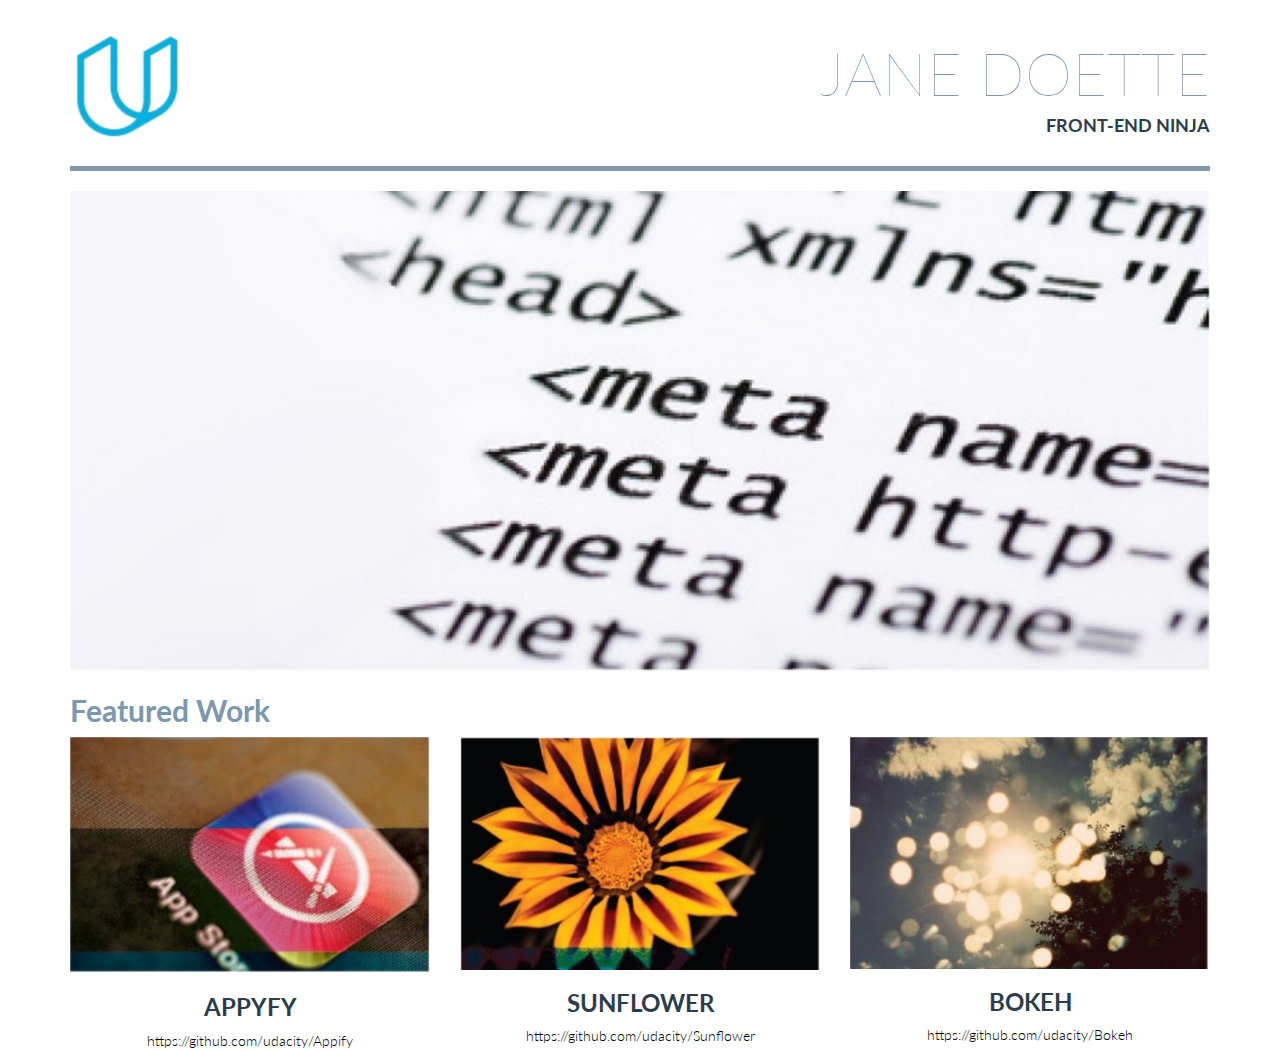
<file: index.html>
<!DOCTYPE html>
<html lang="en">
  <head>
    <meta charset="utf-8">
    <meta http-equiv="X-UA-Compatible" content="IE=edge">
    <meta name="viewport" content="width=device-width, initial-scale=1">
    <title>design-mockup-portfolio</title>
    <link href="https://fonts.googleapis.com/css?family=Lato:100,300" rel="stylesheet">
    <link rel="stylesheet" href="css/bootstrap.css">
    <link rel="stylesheet" href="css/style.css">
    <script type="text/javascript" src="js/jquery-3.2.0.js"></script>
    <script type="text/javascript" src="js/bootstrap.min.js"></script>
  </head>
  <body>
    <div class="container">
      <div class="row title-main">
        <div class="col-xs-6">
          <img class="title-logo" src="images/logo.jpg" alt="Udacity logo">
        </div>
        <div class="col-xs-6 text-right text-uppercase">
          <h2 class="title-super text-thin">Jane Doette</h2>
          <h4>Front-end ninja</h4>
        </div>
      </div>
      <div class="row">
        <div class="col-xs-12">
          <hr>
        </div>
      </div>
      <div class="row">
        <div class="col-xs-12">
          <img class="img-responsive" src="images/main.jpg" alt="This is the main image">
        </div>
      </div>
      <div class="row">
        <div class="col-xs-12">
          <h2>Featured Work</h2>
        </div>
      </div>
      <div class="row text-center">
        <div class="col-xs-4">
          <img class="img-responsive" src="images/appify.jpg" data-toggle="modal" data-target="#project1" alt="This is a image for pjt 1">
          <h3 class="text-uppercase">appyfy</h3>
          <a href="https://github.com/stephenyoon84/Build-a-Portfolio/blob/master/images/appify.jpg">https://github.com/udacity/Appify</a>
        </div>
        <div class="col-xs-4">
          <img class="img-responsive"src="images/sunflower.jpg" data-toggle="modal" data-target="#project2" alt="This is a image for pjt 2">
          <h3 class="text-uppercase">sunflower</h3>
          <a href="https://github.com/stephenyoon84/Build-a-Portfolio/blob/master/images/sunflower.jpg">https://github.com/udacity/Sunflower</a>
        </div>
        <div class="col-xs-4">
          <img class="img-responsive" src="images/bokeh.jpg" data-toggle="modal" data-target="#project3" alt="This is a image for pjt 3">
          <h3 class="text-uppercase">bokeh</h3>
          <a href="https://github.com/stephenyoon84/Build-a-Portfolio/blob/master/images/bokeh.jpg">https://github.com/udacity/Bokeh</a>
        </div>
      </div>
    </div>
    <!-- Modal -->
    <div class="modal fade" id="project1" tabindex="-1" role="dialog" aria-labelledby="myModalLabel" aria-hidden="true">
        <div class="modal-dialog">
            <div class="modal-content">
                <div class="modal-header">
                    <h4 class="modal-title" id="myModalLabel">Favorite App Page</h4>
                </div>
                <div class="modal-body">
                    <img class="img-responsive" src="images/appify.jpg">
                    This was my first project in this class. I learned a lot about HTML and CSS.
                    <a href="https://github.com/stephenyoon84/Build-a-Portfolio/blob/master/images/appify.jpg">https://github.com/stephenyoon84/Build-a-Portfolio/blob/master/images/appify.jpg</a>
                </div>
                <div class="modal-footer">
                    <button type="button" class="btn btn-default" data-dismiss="modal">Close</button>
                </div>
            </div>
        </div>
    </div>
    <div class="modal fade" id="project2" tabindex="-1" role="dialog" aria-labelledby="myModalLabel" aria-hidden="true">
        <div class="modal-dialog">
            <div class="modal-content">
                <div class="modal-header">
                    <h4 class="modal-title" id="myModalLabel">Favorite App Page</h4>
                </div>
                <div class="modal-body">
                    <img class="img-responsive" src="images/sunflower.jpg">
                    This was my second project in this class. I learned a lot about HTML and CSS.
                    <a href="https://github.com/stephenyoon84/Build-a-Portfolio/blob/master/images/sunflower.jpg">https://github.com/stephenyoon84/Build-a-Portfolio/blob/master/images/sunflower.jpg</a>
                </div>
                <div class="modal-footer">
                    <button type="button" class="btn btn-default" data-dismiss="modal">Close</button>
                </div>
            </div>
        </div>
    </div>
    <div class="modal fade" id="project3" tabindex="-1" role="dialog" aria-labelledby="myModalLabel" aria-hidden="true">
        <div class="modal-dialog">
            <div class="modal-content">
                <div class="modal-header">
                    <h4 class="modal-title" id="myModalLabel">Favorite App Page</h4>
                </div>
                <div class="modal-body">
                    <img class="img-responsive" src="images/bokeh.jpg">
                    This was my third project in this class. I learned a lot about HTML and CSS.
                    <a href="https://github.com/stephenyoon84/Build-a-Portfolio/blob/master/images/bokeh.jpg">https://github.com/stephenyoon84/Build-a-Portfolio/blob/master/images/bokeh.jpg</a>
                </div>
                <div class="modal-footer">
                    <button type="button" class="btn btn-default" data-dismiss="modal">Close</button>
                </div>
            </div>
        </div>
    </div>
  </body>
</html>
</file>
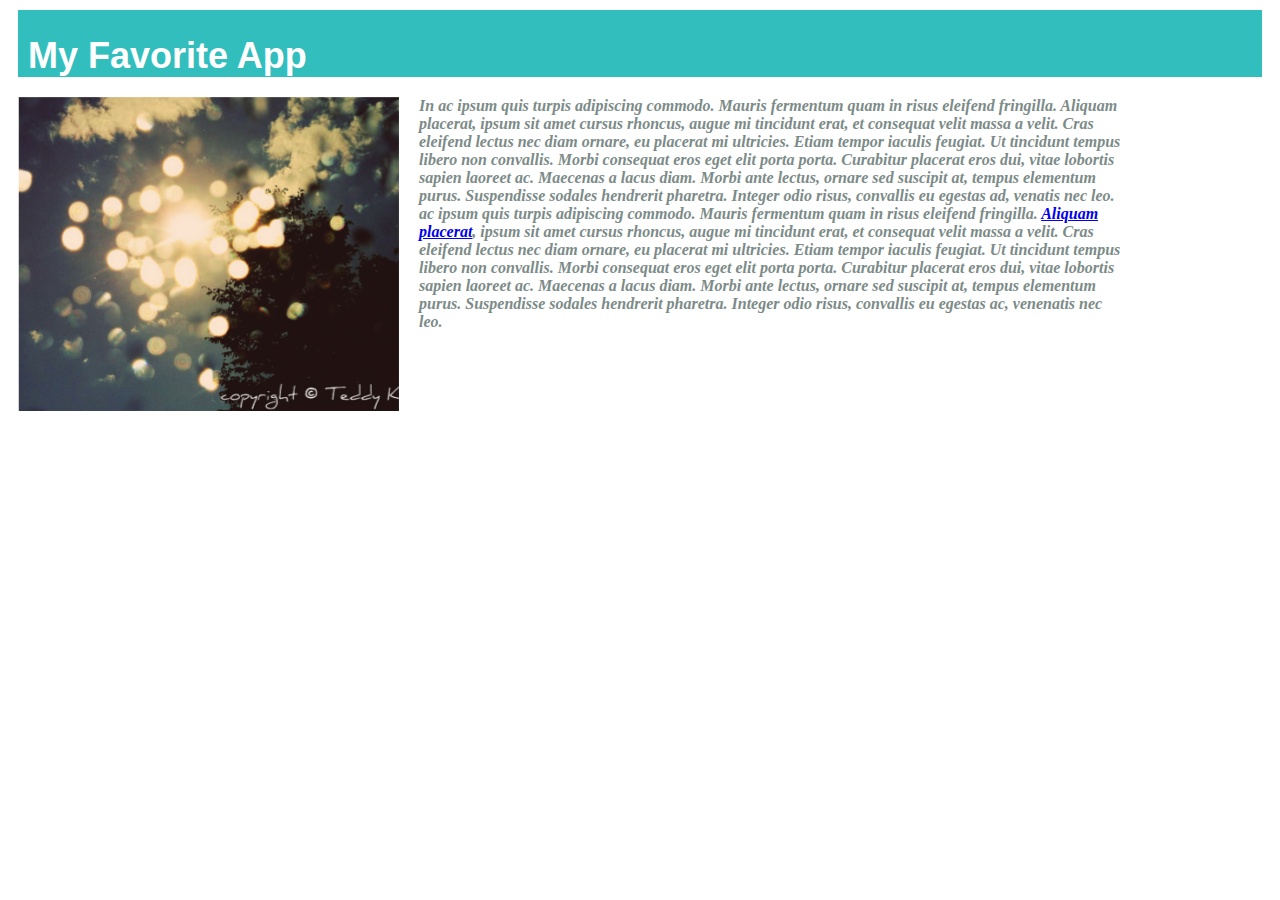
<file: pjt/pjt1/index.html>
<!DOCTYPE html>
<html>
  <head>
    <meta charset="utf-8">
    <link rel="stylesheet" href="style.css">
    <title>Favorite App</title>
  </head>
  <body>
    <h1 class="title">
      My Favorite App
    </h1>
    <div class="app">
      <div class="screenshot">
        <img src="images/app.png" alt="This is a screenshot">
      </div>
      <div class="description">
        In ac ipsum quis turpis adipiscing commodo. <em>Mauris fermentum quam</em> in risus eleifend fringilla. Aliquam placerat, ipsum sit amet cursus rhoncus, augue mi tincidunt erat, et consequat velit massa a velit. Cras eleifend lectus nec diam ornare, eu placerat mi ultricies. Etiam tempor iaculis feugiat. Ut tincidunt tempus libero non convallis. Morbi consequat eros eget elit porta porta. Curabitur placerat eros dui, vitae lobortis sapien laoreet ac. Maecenas a lacus diam. Morbi ante lectus, ornare sed suscipit at, tempus elementum purus. Suspendisse sodales hendrerit pharetra. Integer odio risus, convallis eu egestas ad, venatis nec leo. ac ipsum quis turpis adipiscing commodo. <em>Mauris fermentum quam</em> in risus eleifend fringilla. <a href="#">Aliquam placerat</a>, ipsum sit amet cursus rhoncus, augue mi tincidunt erat, et consequat velit massa a velit. Cras eleifend lectus nec diam ornare, eu placerat mi ultricies. Etiam tempor iaculis feugiat. Ut tincidunt tempus libero non convallis. Morbi consequat eros eget elit porta porta. Curabitur placerat eros dui, vitae lobortis sapien laoreet ac. Maecenas a lacus diam. Morbi ante lectus, ornare sed suscipit at, tempus elementum purus. Suspendisse sodales hendrerit pharetra. Integer odio risus, convallis eu egestas ac, venenatis nec leo.
      </div>
    </div>
  </body>
</html>
</file>
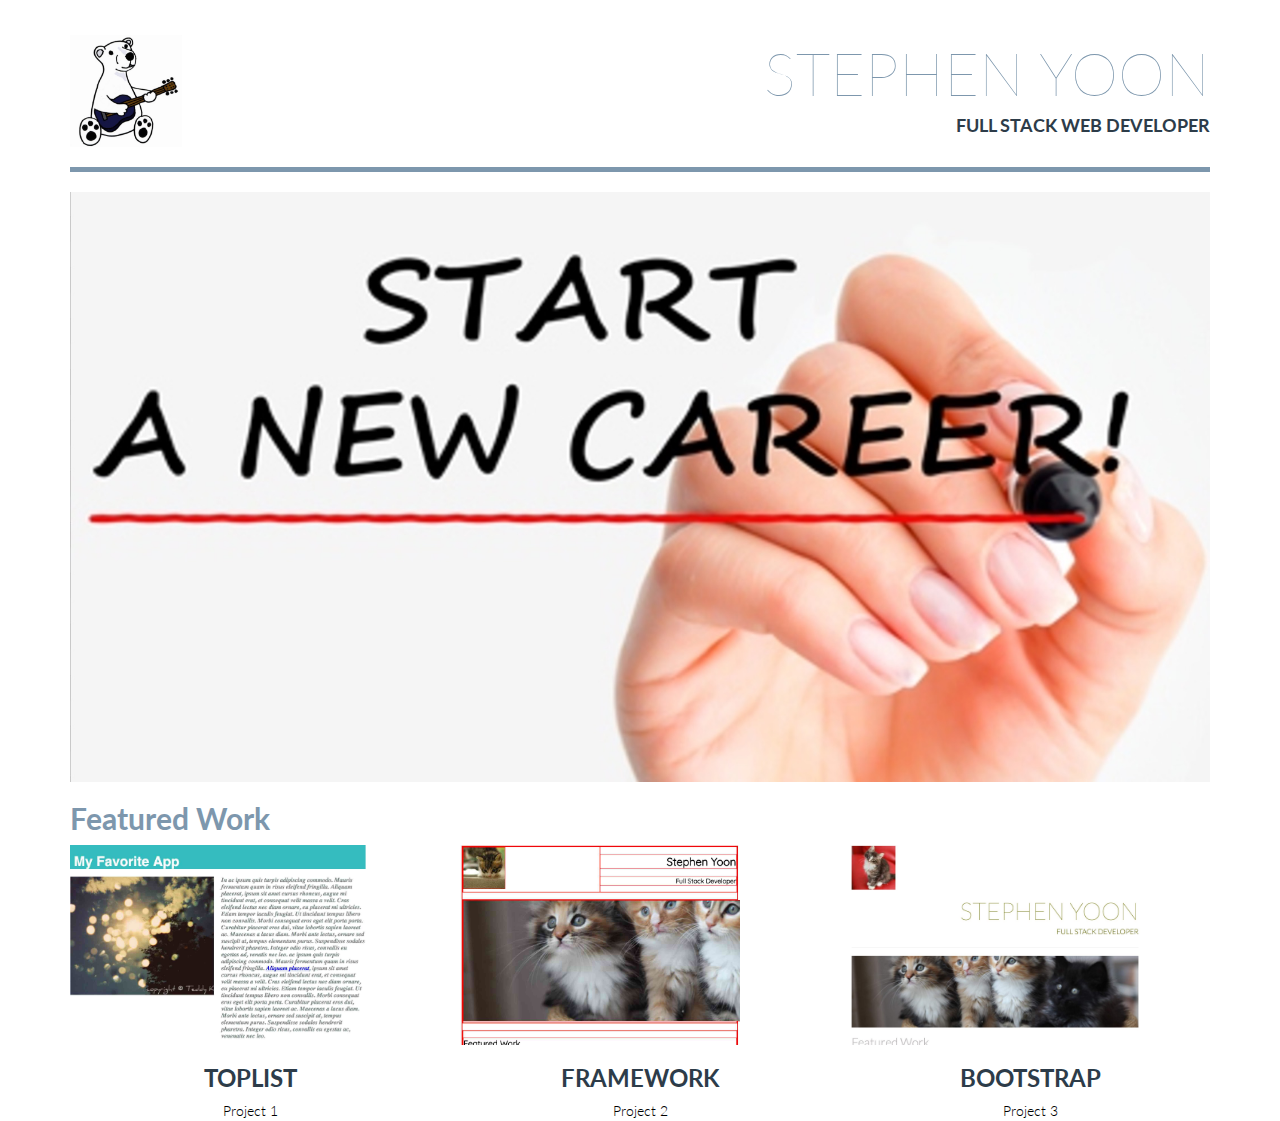
<file: Stephen-portfolio.html>
<!DOCTYPE html>
<html lang="en">
  <head>
    <meta charset="utf-8">
    <meta http-equiv="X-UA-Compatible" content="IE=edge">
    <meta name="viewport" content="width=device-width, initial-scale=1">
    <title>Stephen's Portfolio</title>
    <link href="https://fonts.googleapis.com/css?family=Lato:100,300" rel="stylesheet">
    <link rel="stylesheet" href="css/bootstrap.css">
    <link rel="stylesheet" href="css/style.css">
    <script src="js/jquery-3.2.0.js"></script>
    <script src="js/bootstrap.min.js"></script>
  </head>

  <body>

    <div class="container">
      <header class="row title-main">
        <!-- logo -->
        <section class="col-xs-6">
          <img class="title-logo" src="images/logo-s.jpg" alt="Udacity logo">
        </section>
        <!-- name and roll -->
        <section class="col-xs-12 col-sm-6 text-right text-uppercase">
          <h2 class="title-super text-thin">Stephen YOON</h2>
          <h4>Full Stack Web Developer</h4>
        </section>
      </header>

      <div class="row">
        <div class="col-xs-12">
          <hr>
        </div>
      </div>
      <!-- main image -->
      <section class="row">
        <section class="col-xs-12">
          <img class="img-responsive" src="images/main-s2.jpg" alt="This is the main image">
        </section>
      </section>

      <main class="row text-center">
        <div class="col-xs-12 text-left">
          <h2>Featured Work</h2>
        </div>
        <!-- First Project -->
        <article class="col-xs-4">
          <img class="img-responsive img-sample" src="images/PJT-1.jpg" data-toggle="modal" data-target="#project1" alt="This is a image for pjt 1">
          <h3 class="text-uppercase">Toplist</h3>
          <a href="https://github.com/stephenyoon84/Build-a-Portfolio/tree/master/pjt/pjt1" target="_blank">Project 1</a>
        </article>
        <!-- Second Project -->
        <article class="col-xs-4">
          <img class="img-responsive img-sample" src="images/PJT-2.jpg" data-toggle="modal" data-target="#project2" alt="This is a image for pjt 2">
          <h3 class="text-uppercase">Framework</h3>
          <a href="https://github.com/stephenyoon84/Build-a-Portfolio/tree/master/pjt/pjt2" target="_blank">Project 2</a>
        </article>
        <!-- Third Project -->
        <article class="col-xs-4">
          <img class="img-responsive img-sample" src="images/PJT-3.jpg" data-toggle="modal" data-target="#project3" alt="This is a image for pjt 3">
          <h3 class="text-uppercase">Bootstrap</h3>
          <a href="https://github.com/stephenyoon84/Build-a-Portfolio/tree/master/pjt/pjt3" target="_blank">Project 3</a>
        </article>
      </main>

    </div>
    <!-- Modal -->
    <div class="modal fade" id="project1" tabindex="-1" role="dialog" aria-labelledby="myModalLabel" aria-hidden="true">
        <div class="modal-dialog">
            <div class="modal-content">
                <div class="modal-header">
                    <h4 class="modal-title" id="myModalLabel">Favorite App Page</h4>
                </div>
                <div class="modal-body">
                    <img class="img-responsive" src="images/PJT-1-d.jpg" alt="This is a image for pjt 1">
                    <p>This was my first project in this class. How to create a web page. Web structures are consist with boxes.</p>
                    <a href="https://github.com/stephenyoon84/Build-a-Portfolio/tree/master/pjt/pjt1" target="_blank"><br>Here is the github link</a>
                </div>
                <div class="modal-footer">
                    <button type="button" class="btn btn-default" data-dismiss="modal">Close</button>
                </div>
            </div>
        </div>
    </div>
    <div class="modal fade" id="project2" tabindex="-1" role="dialog" aria-labelledby="myModalLabel" aria-hidden="true">
        <div class="modal-dialog">
            <div class="modal-content">
                <div class="modal-header">
                    <h4 class="modal-title" id="myModalLabel">Favorite App Page</h4>
                </div>
                <div class="modal-body">
                    <img class="img-responsive" src="images/PJT-2-d.jpg" alt="This is a image for pjt 2">
                    <p>This was my second project in this class. I learned a lot about CSS framework and responsive layouts.</p>
                    <a href="https://github.com/stephenyoon84/Build-a-Portfolio/tree/master/pjt/pjt2" target="_blank"><br>Here is the github link</a>
                </div>
                <div class="modal-footer">
                    <button type="button" class="btn btn-default" data-dismiss="modal">Close</button>
                </div>
            </div>
        </div>
    </div>
    <div class="modal fade" id="project3" tabindex="-1" role="dialog" aria-labelledby="myModalLabel" aria-hidden="true">
        <div class="modal-dialog">
            <div class="modal-content">
                <div class="modal-header">
                    <h4 class="modal-title" id="myModalLabel">Favorite App Page</h4>
                </div>
                <div class="modal-body">
                    <img class="img-responsive" src="images/PJT-3-d.jpg" alt="This is a image for pjt 3">
                    <p>This was my third project in this class. This course is about the bootstrap which can help to create the web page more easily.</p>
                    <a href="https://github.com/stephenyoon84/Build-a-Portfolio/tree/master/pjt/pjt3" target="_blank"><br>Here is the github link</a>
                </div>
                <div class="modal-footer">
                    <button type="button" class="btn btn-default" data-dismiss="modal">Close</button>
                </div>
            </div>
        </div>
    </div>
  </body>
</html>
</file>
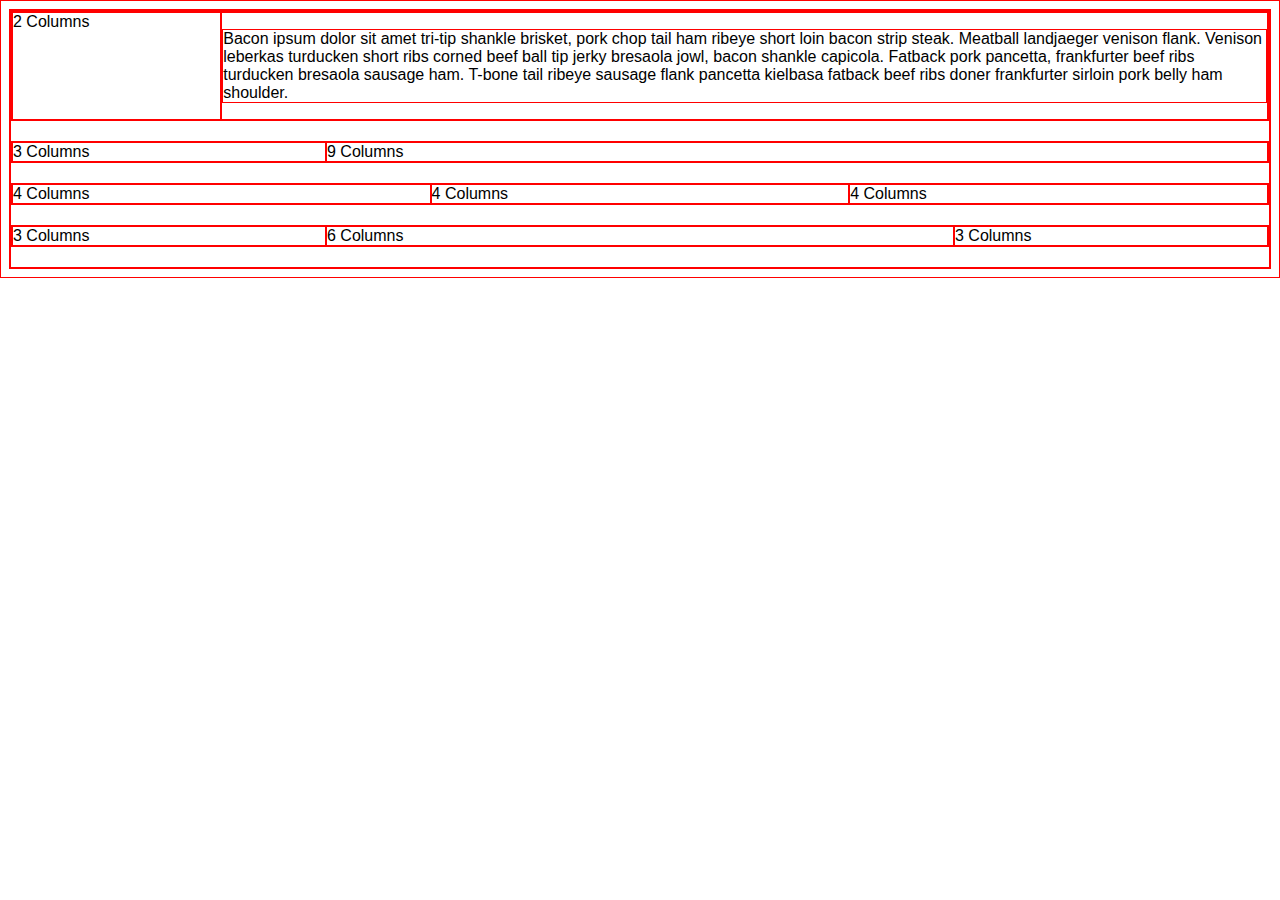
<file: pjt/pjt2/test.html>
<!doctype html>
<html>
<head>
	<meta charset="utf-8" name="viewport" content="width=device-width, initial-scale=1.0">
	<title>Framework Test page</title>
	<link rel="stylesheet" href="css/main.css">
</head>
<body>

	<div class="grid">

		<div class="row">
			<div class="col-2">2 Columns</div>
			<div class="col-10 end">
				<p>Bacon ipsum dolor sit amet tri-tip shankle brisket, pork chop tail ham ribeye short loin bacon strip steak. Meatball landjaeger venison flank. Venison leberkas turducken short ribs corned beef ball tip jerky bresaola jowl, bacon shankle capicola. Fatback pork pancetta, frankfurter beef ribs turducken bresaola sausage ham. T-bone tail ribeye sausage flank pancetta kielbasa fatback beef ribs doner frankfurter sirloin pork belly ham shoulder.</p>
			</div>
		</div>

		<div class="row">
			<div class="col-3">3 Columns</div>
			<div class="col-9 end">9 Columns</div>
		</div>

		<div class="row">
			<div class="col-4">4 Columns</div>
			<div class="col-4">4 Columns</div>
			<div class="col-4 end">4 Columns</div>
		</div>

		<div class="row">
			<div class="col-3">3 Columns</div>
			<div class="col-6">6 Columns</div>
			<div class="col-3 end">3 Columns</div>
		</div>
	</div>
</body>
</html>
</file>
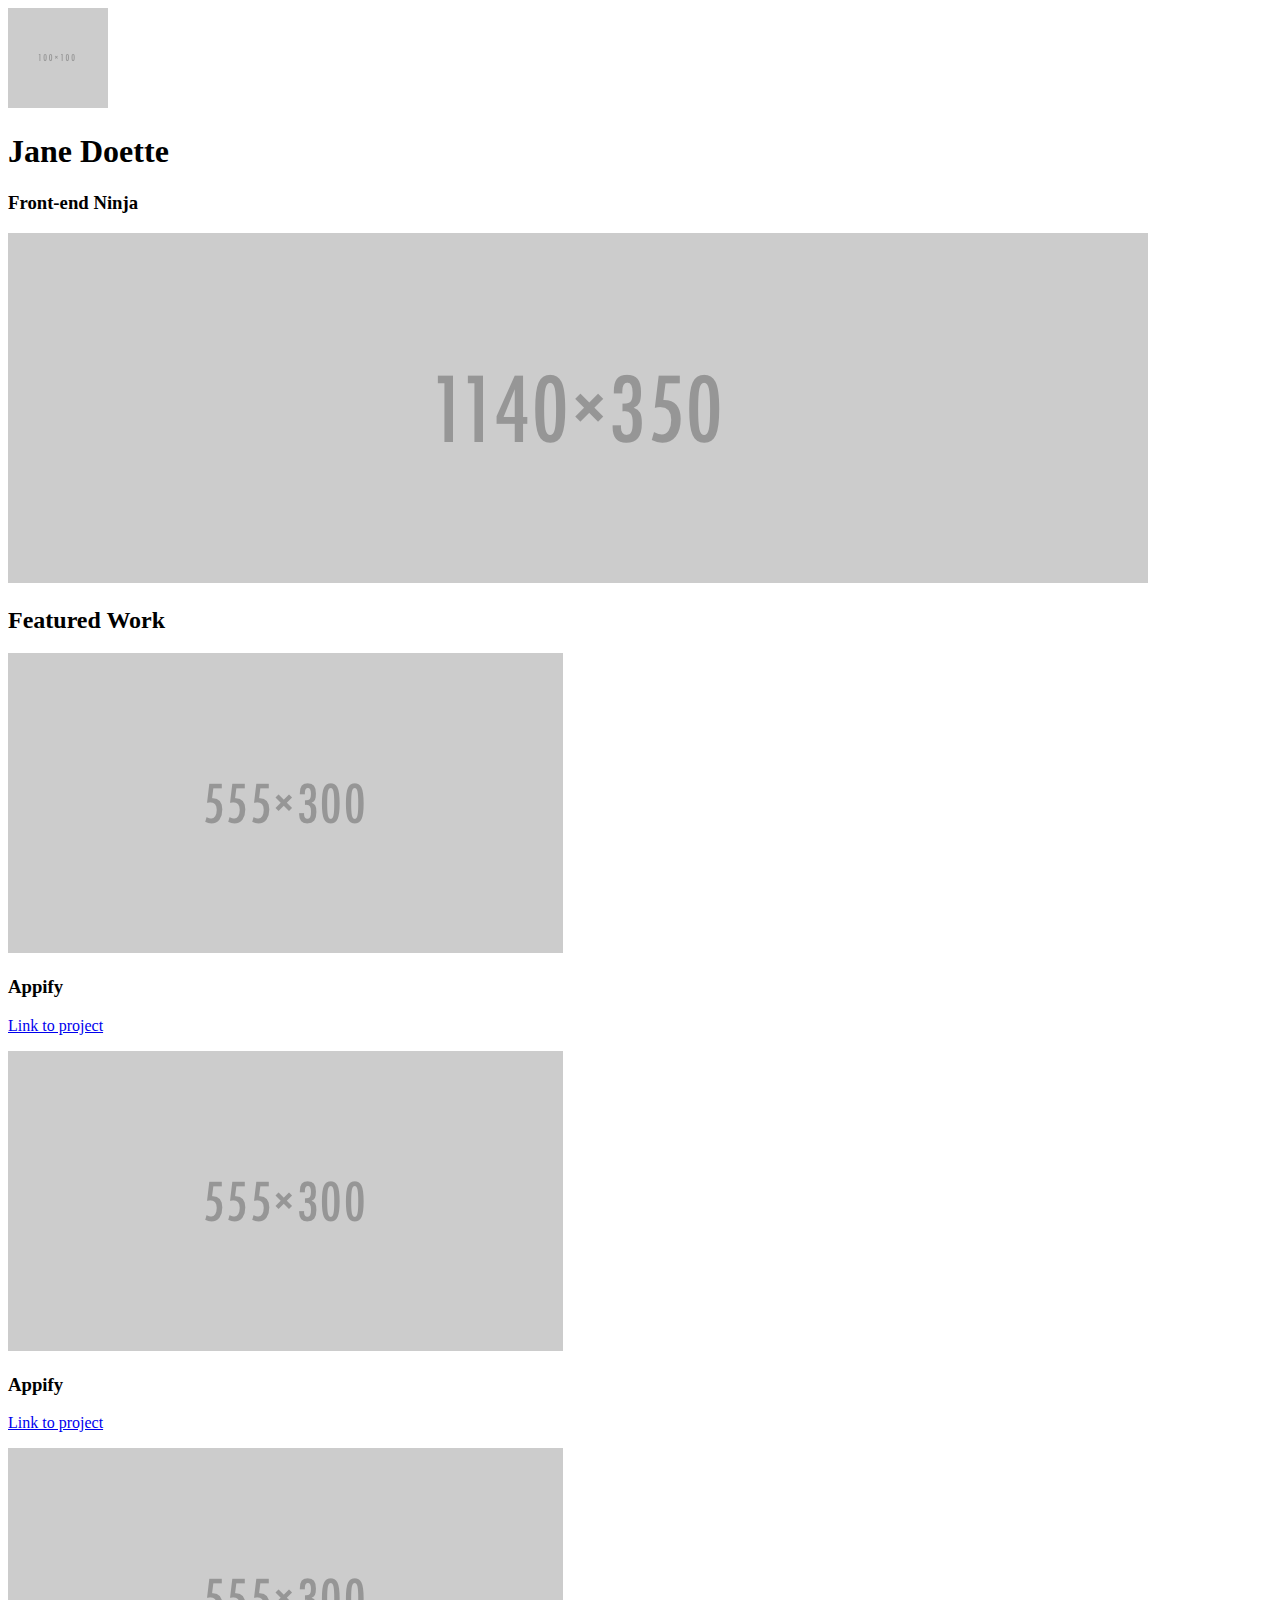
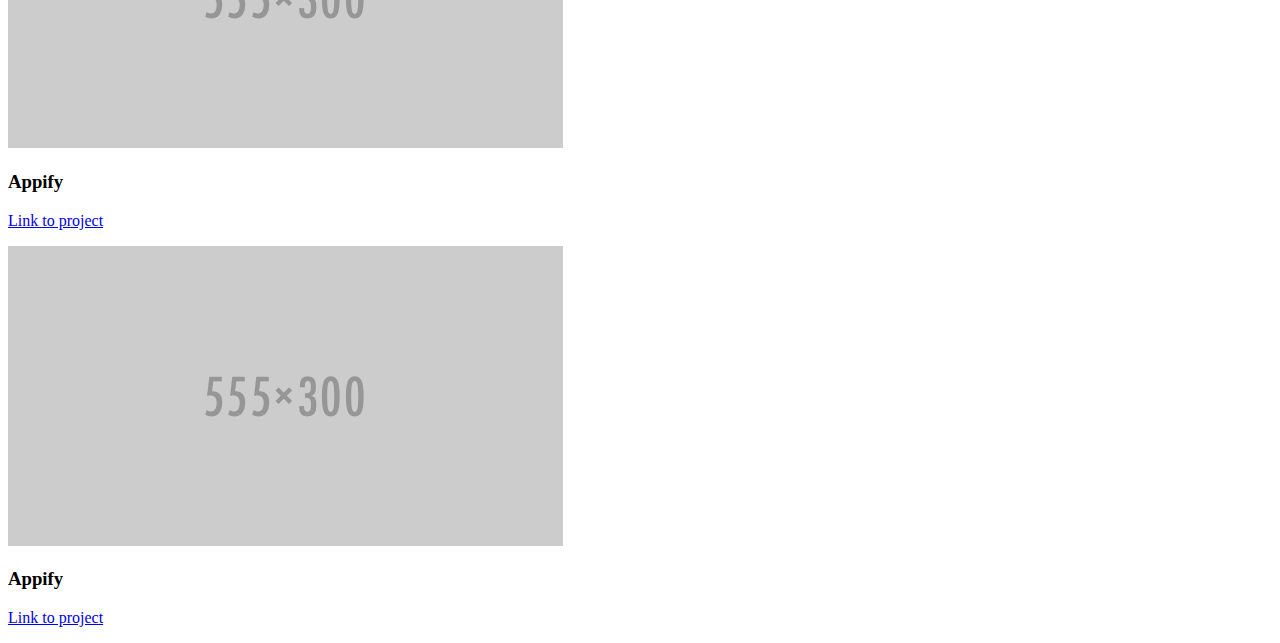
<file: pjt/pjt3/bootstrap-prestructure/bootstrap-prestructure.htm>
<!DOCTYPE html>
<!-- saved from url=(0097)https://storage.googleapis.com/supplemental_media/udacityu/2730818600/bootstrap-prestructure.html -->
<html><head><meta http-equiv="Content-Type" content="text/html; charset=windows-1252"></head>
  <body>
    <div>
      <div><img src="./bootstrap-prestructure_files/100x100"></div>
      <div>
        <h1>Jane Doette</h1>
        <h3>Front-end Ninja</h3>
      </div>
    </div>
    <div>
      <img src="./bootstrap-prestructure_files/1140x350">
    </div>
    <div>
      <h2>Featured Work</h2>
    </div>
    <div>
      <div>
        <img src="./bootstrap-prestructure_files/555x300">
        <h3>Appify</h3>
        <p><a href="http://github.com/">Link to project</a></p>
      </div>
      <div>
        <img src="./bootstrap-prestructure_files/555x300">
        <h3>Appify</h3>
        <p><a href="http://github.com/">Link to project</a></p>
      </div>
    </div>
    <div>
      <div>
        <img src="./bootstrap-prestructure_files/555x300">
        <h3>Appify</h3>
        <p><a href="http://github.com/">Link to project</a></p>
      </div>
      <div>
        <img src="./bootstrap-prestructure_files/555x300">
        <h3>Appify</h3>
        <p><a href="http://github.com/">Link to project</a></p>
      </div>
    </div>

  
</body></html>
</file>
<file: css/style.css>
body {
  font-family: "Lato", sans-serif;
  font-weight: 300;
  color: #2d3c49;
  display: flex;
  flex-wrap: wrap;
}

hr {
  border-width: thick;
  border-color: #7d97ad;
}

h2 {
  color: #7d97ad;
}

h2,
h3,
h4 {
  font-weight: bold;
}

img {
  max-width: 100%
}

a {
  color: black;
}

.title-main {
  margin-top: 20px;
}

.title-logo {
  width: 8em;
  margin-top: 15px;
}

.title-super {
  font-size: 60px;
}

.text-thin {
  font-weight: 100;
}

.text-muted {
  color: #7d97ad;
}

.img-sample {
  max-height: 200px;
}

@media screen and (max-width: 400px) {
  .col-xs-4 {
    width: 100%;
  }
}

@media screen and (min-width: 401px) and (max-width: 750px) {
  .col-xs-4 {
    width: 50%;
  }
}

@media screen and (max-width: 990px) {
  .title-super {
    font-size: 45px;
  }
  h2 {
    font-size: 22px;
  }
  h3 {
    font-size: 18px;
  }
  h4 {
    font-size: 15px;
  }
  .title-logo {
    width: 6em;
  }
}
</file>
<file: pjt/pjt1/style.css>
/**{
  outline: 1px solid red !important;
}*/

*{
  -webkit-box-sizing: border-box;
  -moz-box-sizing: border-box;
  -ms-box-sizing: border-box;
  box-sizing: border-box;
}

h1{
  background-color: #33BEBE;
  color: white;
  font-family: Helvetica;
  font-size: 36px;
}

.title{
  margin: 10px;
  padding-top: 25px;
  padding-left: 10px;
}

.description{
  color: #7C8B88;
  font-style: oblique;
  font-weight: bold;
  max-width: 705px;
  margin: 10px;
}

.screenshot{
  max-width: 460px;
  margin: 10px;
}

.app{
  display: -webkit-flex;
  display: flex;
}
</file>
<file: pjt/pjt2/css/main.css>
* {
  border: 1px solid red !important;
}
* {
  font-family: 'Quicksand', sans-serif;
}

*{
  -webkit-box-sizing: border-box;
  -moz-box-sizing: border-box;
  -ms-box-sizing: border-box;
  box-sizing: border-box;
}
/*@media only screen and (max-width: 500px) {
  p {
    display: none;
    /*background-color: blue;*/
  }
}*/

.grid {
  margin: 0 auto;
  max-width: 1200px;
  width: 100%;
}
.row {
  width: 100%;
  margin-bottom: 20px;
  display: flex;
  flex-wrap: wrap;
}
.col-1 {
  width: 8.33%;
}
.col-2 {
  width: 16.66%;
}
.col-3 {
  width: 25%;
}
.col-4 {
  width: 33.33%;
}
.col-5 {
  width: 41.66%;
}
.col-6 {
  width: 50%;
}
.col-7 {
  width: 58.33%;
}
.col-8 {
  width: 66.66%;
}
.col-9 {
  width: 75%;
}
.col-10 {
  width: 83.33%;
}
.col-11 {
  width: 91.66%;
}
.col-12 {
  width: 100%;
}
</file>
